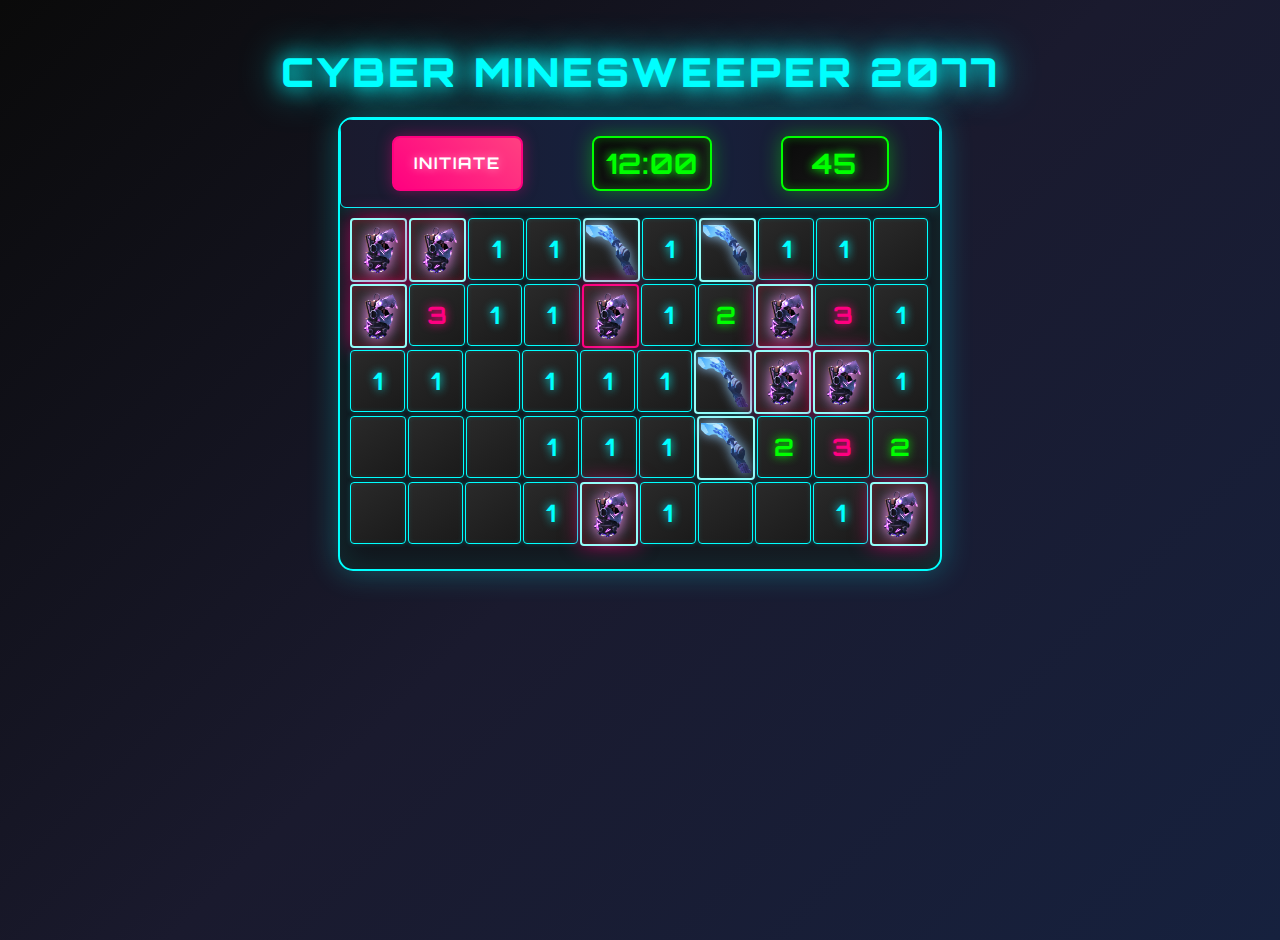
<file: Kasianova-Kate/index.html>
<!DOCTYPE html>
<html lang="en">

<head>
    <meta charset="UTF-8">
    <meta name="viewport" content="width=device-width, initial-scale=1.0">
    <title>CYBER MINESWEEPER 2077</title>
    <link rel="stylesheet" href="styles.css">
</head>

<body>
    <h1>CYBER MINESWEEPER 2077</h1>
    <div id="game-board">
        <div class="header">
            <button>INITIATE</button>
            <div class="digits">12:00</div>
            <div class="digits">45</div>
        </div>
        <div class="field">
            <div class="row">
                <div class="cell mine"></div>
                <div class="cell mine"></div>
                <div class="cell number-1">1</div>
                <div class="cell number-1">1</div>
                <div class="cell flag"></div>
                <div class="cell number-1">1</div>
                <div class="cell flag"></div>
                <div class="cell number-1">1</div>
                <div class="cell number-1">1</div>
                <div class="cell"></div>
            </div>
            <div class="row">
                <div class="cell mine"></div>
                <div class="cell number-3">3</div>
                <div class="cell number-1">1</div>
                <div class="cell number-1">1</div>
                <div class="cell mine detonated"></div>
                <div class="cell number-1">1</div>
                <div class="cell number-2">2</div>
                <div class="cell mine"></div>
                <div class="cell number-3">3</div>
                <div class="cell number-1">1</div>
            </div>
            <div class="row">
                <div class="cell number-1">1</div>
                <div class="cell number-1">1</div>
                <div class="cell"></div>
                <div class="cell number-1">1</div>
                <div class="cell number-1">1</div>
                <div class="cell number-1">1</div>
                <div class="cell flag"></div>
                <div class="cell mine"></div>
                <div class="cell mine"></div>
                <div class="cell number-1">1</div>
            </div>
            <div class="row">
                <div class="cell"></div>
                <div class="cell"></div>
                <div class="cell"></div>
                <div class="cell number-1">1</div>
                <div class="cell number-1">1</div>
                <div class="cell number-1">1</div>
                <div class="cell flag"></div>
                <div class="cell number-2">2</div>
                <div class="cell number-3">3</div>
                <div class="cell number-2">2</div>
            </div>
            <div class="row">
                <div class="cell"></div>
                <div class="cell"></div>
                <div class="cell"></div>
                <div class="cell number-1">1</div>
                <div class="cell mine"></div>
                <div class="cell number-1">1</div>
                <div class="cell"></div>
                <div class="cell"></div>
                <div class="cell number-1">1</div>
                <div class="cell mine"></div>
            </div>
        </div>
    </div>
</body>

</html>
</file>
<file: Kasianova-Kate/styles.css>
/* Cyberpunk fonts */
@import url('https://fonts.googleapis.com/css2?family=Orbitron:wght@400;700;900&display=swap');
@import url('https://fonts.googleapis.com/css2?family=Rajdhani:wght@300;400;500;600;700&display=swap');
@import url('https://fonts.cdnfonts.com/css/digital-7-mono');

body {
    background: linear-gradient(135deg, #0a0a0a 0%, #1a1a2e 50%, #16213e 100%);
    min-height: 100vh;
    margin: 0;
    padding: 20px;
    font-family: 'Rajdhani', sans-serif;
    overflow-x: auto;
}

h1 {
    color: #00ffff;
    text-align: center;
    font-family: 'Orbitron', monospace;
    font-weight: 900;
    font-size: 2.5em;
    text-shadow: 0 0 20px #00ffff, 0 0 40px #00ffff;
    margin-bottom: 20px;
    letter-spacing: 3px;
}

#game-board {
    width: 600px;
    height: 450px;
    background: linear-gradient(145deg, #0d1117, #161b22);
    border: 2px solid #00ffff;
    border-radius: 15px;
    box-shadow:
        0 0 30px rgba(0, 255, 255, 0.3),
        inset 0 0 30px rgba(0, 255, 255, 0.1);
    margin: 0 auto;
    position: relative;
    overflow: hidden;
}

.header {
    display: flex;
    flex-wrap: nowrap;
    justify-content: space-around;
    padding: 16px;
    background: linear-gradient(90deg, #1a1a2e, #16213e, #1a1a2e);
    border-radius: 6px;
    border: 1px solid #00ffff;
    box-shadow: 0 0 15px rgba(0, 255, 255, 0.2);
    position: relative;
    z-index: 2;
}

.header button {
    background: linear-gradient(45deg, #ff0080, #ff4081);
    border: 2px solid #ff0080;
    color: #fff;
    padding: 10px 20px;
    border-radius: 8px;
    font-family: 'Orbitron', monospace;
    font-weight: 700;
    font-size: 16px;
    cursor: pointer;
    text-transform: uppercase;
    letter-spacing: 2px;
    box-shadow: 0 0 15px rgba(255, 0, 128, 0.4);
    transition: all 0.3s ease;
    text-shadow: 0 0 10px rgba(255, 255, 255, 0.5);
}

.header button:hover {
    background: linear-gradient(45deg, #ff4081, #ff0080);
    box-shadow: 0 0 25px rgba(255, 0, 128, 0.6);
    transform: translateY(-2px);
}

.digits {
    font-family: 'Digital-7 Mono', 'Orbitron', monospace;
    font-weight: 700;
    font-size: 28px;
    cursor: pointer;
    letter-spacing: 1px;
    color: #00ff00;
    background: linear-gradient(145deg, #0a0a0a, #1a1a1a);
    border: 2px solid #00ff00;
    border-radius: 8px;
    padding: 8px 12px;
    min-width: 80px;
    box-shadow:
        inset 0 0 10px rgba(0, 255, 0, 0.3),
        0 0 20px rgba(0, 255, 0, 0.4);
    text-align: center;
    text-shadow: 0 0 10px #00ff00;
    position: relative;
    z-index: 2;
}

.field {
    position: relative;
    z-index: 2;
    padding: 10px;
}

.row {
    display: flex;
    flex-wrap: nowrap;
    margin-bottom: 2px;
}

.cell {
    width: 60px;
    height: 60px;
    background: linear-gradient(145deg, #2a2a2a, #1a1a1a);
    border: 1px solid #00ffff;
    border-radius: 4px;
    margin-right: 2px;
    position: relative;
    transition: all 0.2s ease;
    box-shadow:
        inset 0 0 5px rgba(0, 255, 255, 0.1),
        0 0 5px rgba(0, 255, 255, 0.2);
    cursor: pointer;
}

.cell:hover {
    background: linear-gradient(145deg, #3a3a3a, #2a2a2a);
    box-shadow:
        inset 0 0 10px rgba(0, 255, 255, 0.2),
        0 0 15px rgba(0, 255, 255, 0.4);
    transform: scale(1.02);
}

.mine {
    
    box-shadow:
        inset 0 0 10px rgba(255, 0, 64, 0.3),
        0 0 20px rgba(255, 0, 128, 0.6);
    /* animation: detonatedMinePulse 2s infinite; */

    background: linear-gradient(145deg, #2a2a2a, #1a1a1a);
    border: 2px solid #94fffa;
    animation: minePulse 3s ease-in-out infinite;
}

.mine.detonated {
    background: linear-gradient(145deg, #2a2a2a, #1a1a1a);
    border: 2px solid #ff0080;
    box-shadow:
        inset 0 0 10px rgba(255, 0, 64, 0.3),
        0 0 20px rgba(255, 0, 128, 0.6);
    animation: detonatedMinePulse 2s infinite;
}

.mine::after {
    content: '';
    background-image: url('photo/image-Photoroom.png');
    background-size: contain;
    background-repeat: no-repeat;
    background-position: center;
    width: 50px;
    height: 50px;
    display: block;
    margin: 0 auto;
    filter: drop-shadow(0 0 8px #dd7ee0) brightness(1.2);
}

.flag {
    background: linear-gradient(145deg, #2a2a2a, #1a1a1a);
    border: 2px solid #94fffa;
    border-radius: 4px;
    position: relative;
    cursor: pointer;
    animation: flagPulse 3s ease-in-out infinite;
}

.flag::after {
    content: '';
    background-image: url('photo/flag.png');
    /* путь к картинке флага */
    background-size: contain;
    background-repeat: no-repeat;
    background-position: center;
    width: 50px;
    height: 50px;
    display: block;
    margin: 0 auto;
    filter: drop-shadow(0 0 6px #8ac3f3);
}

@keyframes detonatedMinePulse {

    0%,
    100% {
        box-shadow:
            inset 0 0 10px rgba(255, 0, 64, 0.3),
            0 0 20px rgba(0, 0, 0, 0.6);
    }

    50% {
        box-shadow:
            inset 0 0 15px rgba(255, 0, 64, 0.5),
            0 0 30px rgba(255, 0, 128, 0.8);
    }
}

@keyframes minePulse {

    0%,
    100% {
        box-shadow:
            inset 0 0 10px rgba(148, 255, 250, 0.2),
            0 0 20px rgba(148, 255, 250, 0.3);
    }

    50% {
        box-shadow:
            inset 0 0 15px rgba(148, 255, 250, 0.4),
            0 0 30px rgba(148, 255, 250, 0.5);
    }
}

@keyframes flagPulse {

    0%,
    100% {
        box-shadow:
            inset 0 0 5px rgba(148, 255, 250, 0.2),
            0 0 10px rgba(148, 255, 250, 0.3);
    }

    50% {
        box-shadow:
            inset 0 0 8px rgba(148, 255, 250, 0.4),
            0 0 15px rgba(148, 255, 250, 0.5);
    }
}

/* Number styling */
.cell {
    display: flex;
    align-items: center;
    justify-content: center;
    font-weight: bold;
    font-size: 24px;
    font-family: 'Orbitron', monospace;
    text-shadow: 0 0 8px currentColor;
}

.number-1 {
    color: #00ffff;
    text-shadow: 0 0 10px #00ffff;
    /* Cyan */
}

.number-2 {
    color: #00ff00;
    text-shadow: 0 0 10px #00ff00;
    /* Green */
}

.number-3 {
    color: #ff0080;
    text-shadow: 0 0 10px #ff0080;
    /* Pink */
}

.number-4 {
    color: #8000ff;
    text-shadow: 0 0 10px #8000ff;
    /* Purple */
}

.number-5 {
    color: #ff8000;
    text-shadow: 0 0 10px #ff8000;
    /* Orange */
}

.number-6 {
    color: #00ff80;
    text-shadow: 0 0 10px #00ff80;
    /* Mint */
}

.number-7 {
    color: #ffffff;
    text-shadow: 0 0 10px #ffffff;
    /* White */
}

.number-8 {
    color: #ff4040;
    text-shadow: 0 0 10px #ff4040;
    /* Red */
}

/* Add glow animation to numbers */
.number-1,
.number-2,
.number-3,
.number-4,
.number-5,
.number-6,
.number-7,
.number-8 {
    animation: numberGlow 3s ease-in-out infinite alternate;
}

@keyframes numberGlow {
    from {
        text-shadow: 0 0 5px currentColor;
    }

    to {
        text-shadow: 0 0 15px currentColor, 0 0 25px currentColor;
    }
}
</file>
